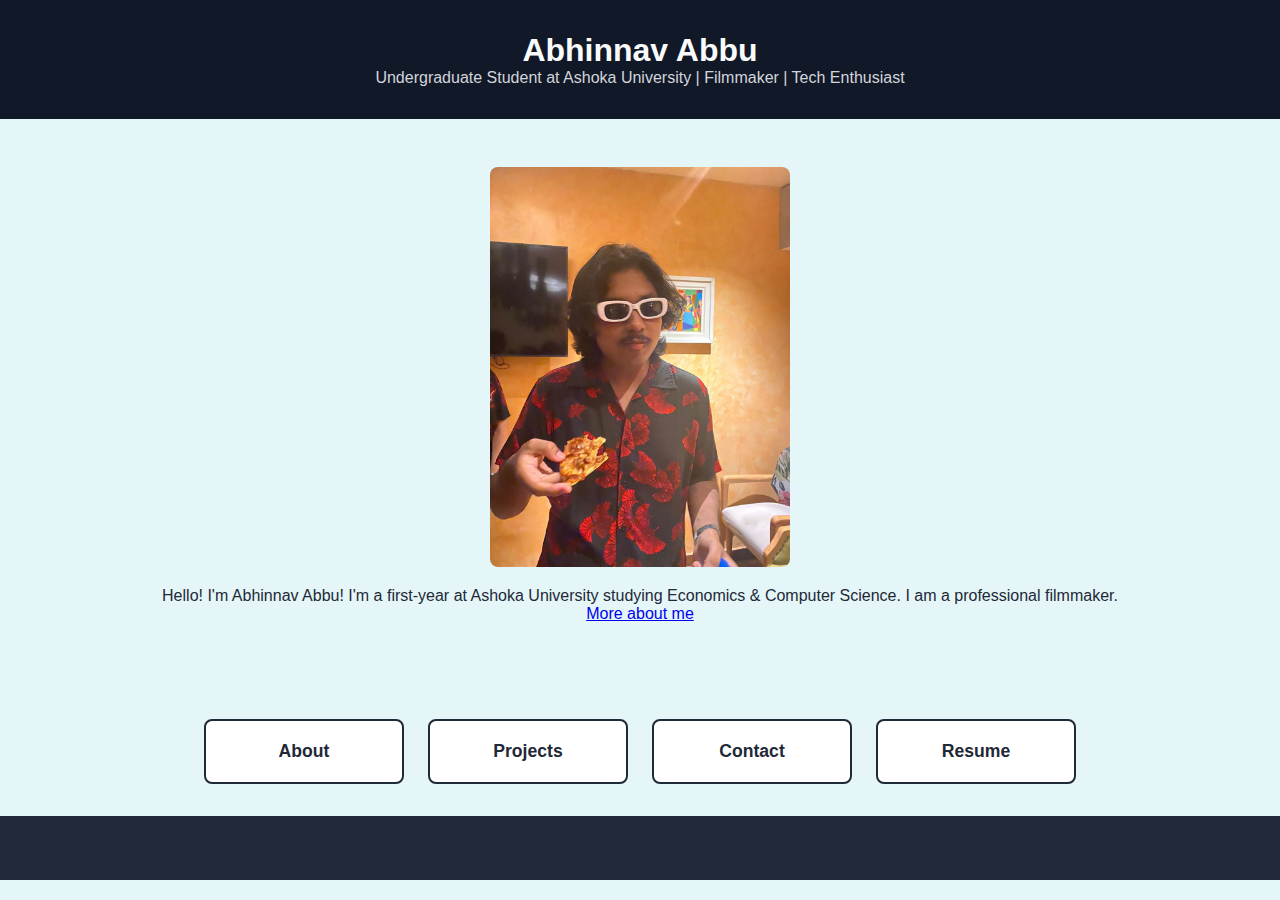
<file: index.html>
<!DOCTYPE html>
<html lang="en">
<head>
  <meta charset="UTF-8" />
  <title>Student Portfolio</title>
  <link rel="stylesheet" href="public/css/styles.css" />
</head>
<body>
  <header>
    <h1>Abhinnav Abbu</h1>
    <p>Undergraduate Student at Ashoka University | Filmmaker | Tech Enthusiast</p>
  </header>

  <section class="section">
    <section class="intro">
    
    <img src="public/assets/images/picture.jpg" alt="Profile picture"/>
    <p>Hello! I'm Abhinnav Abbu! I'm a first-year at Ashoka University studying Economics & Computer Science. I am a professional filmmaker.</p>
    <a href="about.html">More about me</a>
    </section>
  </section>

  <section class="section">
    <section class="links">
      <div class="link-box">
        <a href="about.html">About</a>
      </div>
      <div class="link-box">
        <a href="projects.html">Projects</a>
      </div>
      <div class="link-box">
        <a href="contact.html">Contact</a>
      </div>
      <div class="link-box">
        <a href="resume.html">Resume</a>
      </div>
    </section>
  </section>
  <footer>
  </footer>
</body>
</html>
</file>
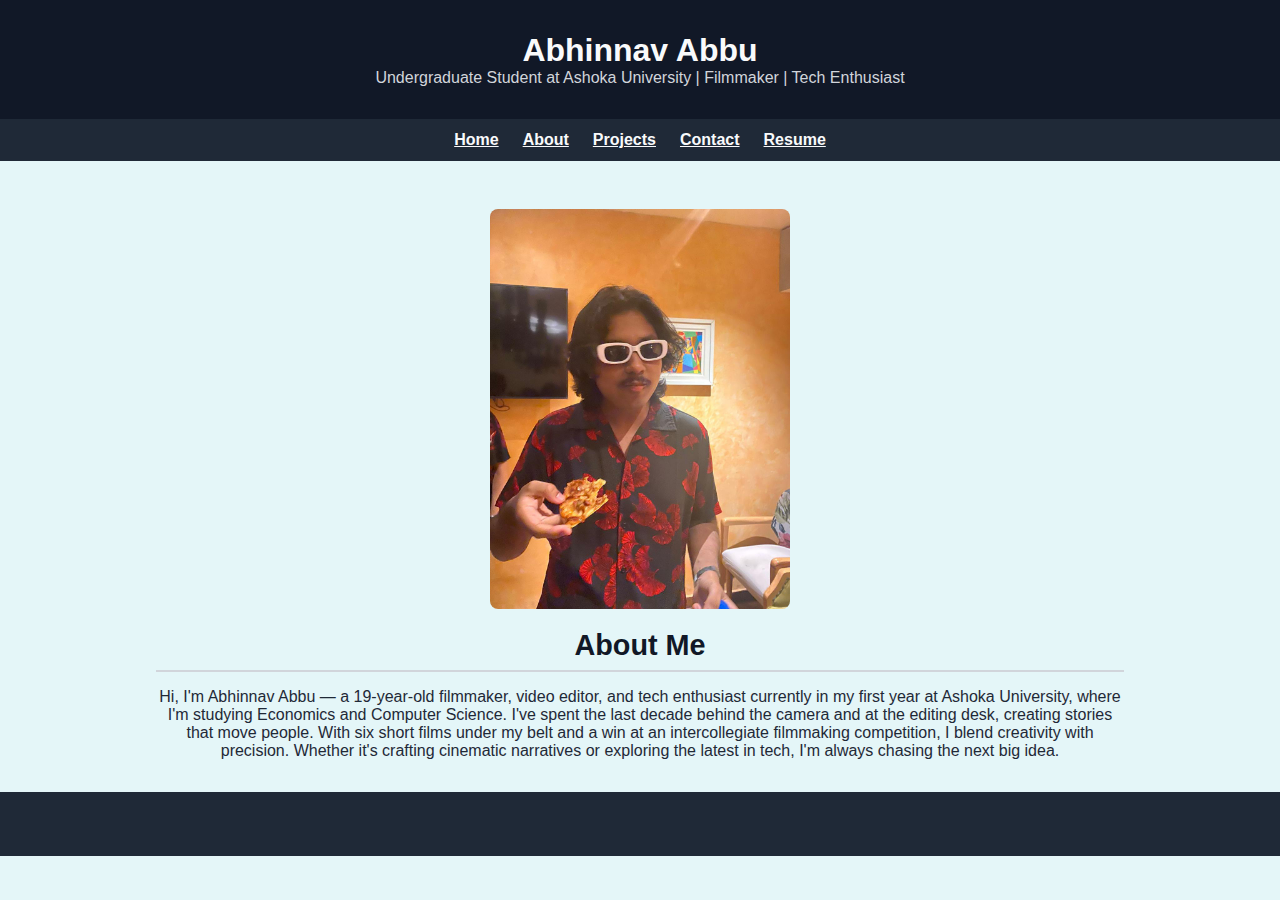
<file: about.html>
<!DOCTYPE html>
<html lang="en">
<head>
  <meta charset="UTF-8" />
  <title>About Me</title>
  <link rel="stylesheet" href="public/css/styles.css" />
</head>
<body>
  <header>
    <h1>Abhinnav Abbu</h1>
    <p>Undergraduate Student at Ashoka University | Filmmaker | Tech Enthusiast</p>
  </header>
  <nav>
    <a href="index.html">Home</a>
    <a href="about.html">About</a>
    <a href="projects.html">Projects</a>
    <a href="contact.html">Contact</a>
    <a href="resume.html">Resume</a>
  </nav>
  <section class="section">
    <section class="intro">
        <img src="public/assets/images/picture.jpg" alt="Profile picture" />
        <h2>About Me</h2>
        <p>
            Hi, I'm Abhinnav Abbu — a 19-year-old filmmaker, video editor, and tech enthusiast currently in my first year at Ashoka University, where I'm studying Economics and Computer Science. I've spent the last decade behind the camera and at the editing desk, creating stories that move people. With six short films under my belt and a win at an intercollegiate filmmaking competition, I blend creativity with precision. Whether it's crafting cinematic narratives or exploring the latest in tech, I'm always chasing the next big idea.
        </p>
    </section>
  </section>
  <footer>
</footer>
</body>
</html>
</file>
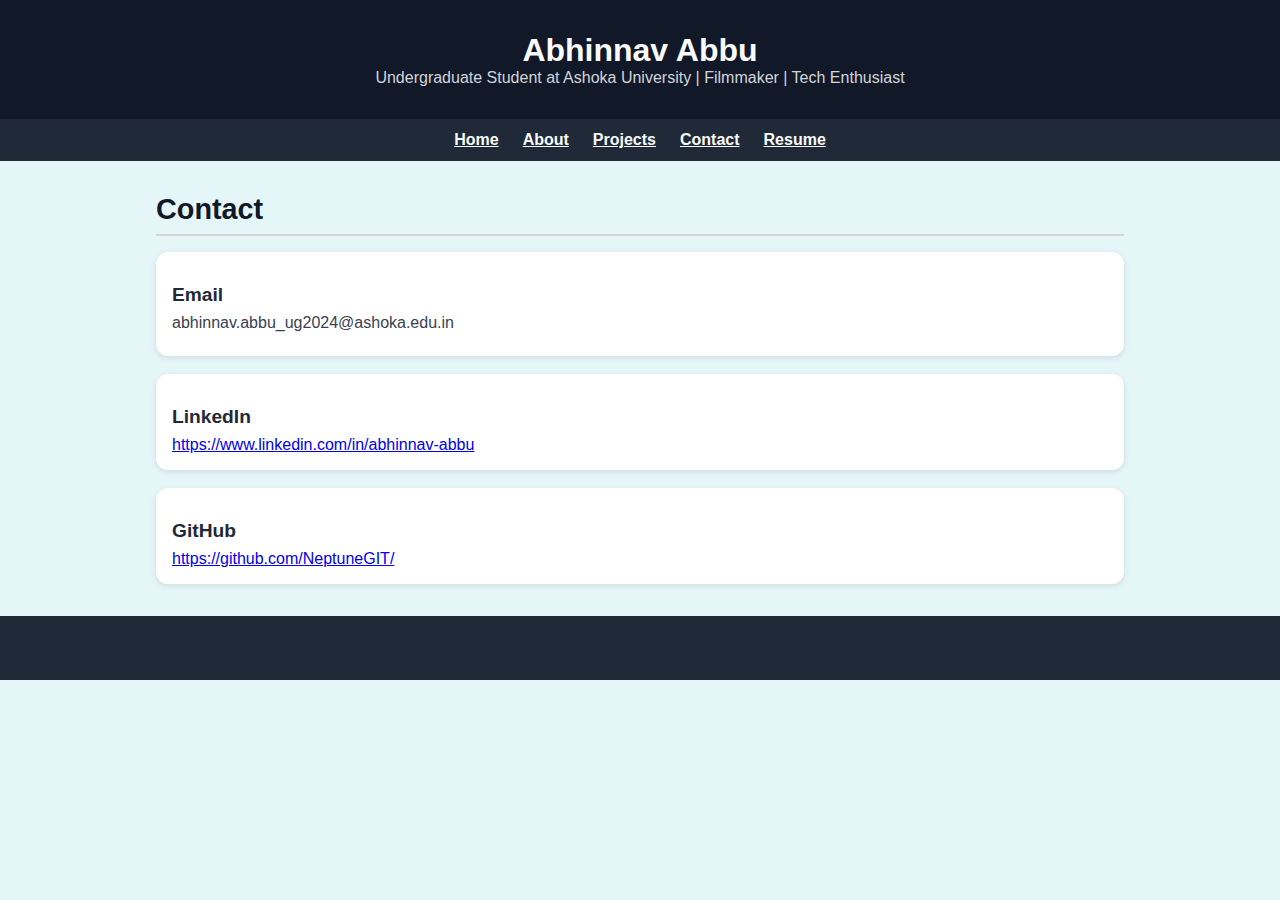
<file: contact.html>
<!DOCTYPE html>
<html lang="en">
<head>
  <meta charset="UTF-8" />
  <title>Contact</title>
  <link rel="stylesheet" href="public/css/styles.css" />
</head>
<body>
  <header>
    <h1>Abhinnav Abbu</h1>
    <p>Undergraduate Student at Ashoka University | Filmmaker | Tech Enthusiast</p>
  </header>
  <nav>
    <a href="index.html">Home</a>
    <a href="about.html">About</a>
    <a href="projects.html">Projects</a>
    <a href="contact.html">Contact</a>
    <a href="resume.html">Resume</a>
  </nav>
  <section class="section">
    <h2>Contact</h2>
    <div class="project-card">
      <h3>Email</h3>
      <p>abhinnav.abbu_ug2024@ashoka.edu.in</p>
    </div>
    <br>
    <div class="project-card">
        <h3>LinkedIn</h3>
        <a href="https://www.linkedin.com/in/abhinnav-abbu">https://www.linkedin.com/in/abhinnav-abbu</a>
    </div>
    <br>
    <div class="project-card">
        <h3>GitHub</h3>
        <a href="https://github.com/NeptuneGIT/">https://github.com/NeptuneGIT/</a>
    </div>
  </section>
  <footer>
</footer>
</body>
</html>
</file>
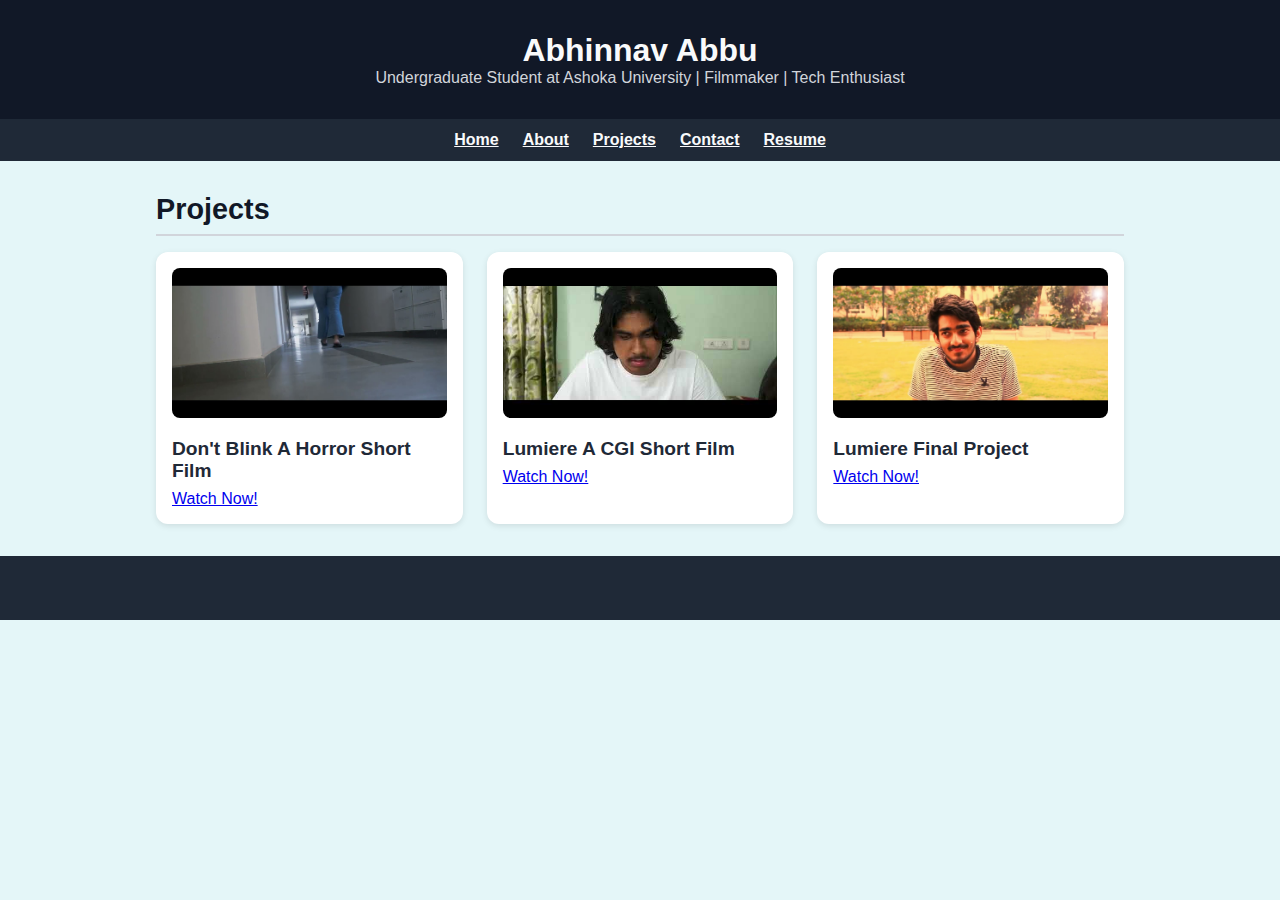
<file: projects.html>
<!DOCTYPE html>
<html lang="en">
<head>
  <meta charset="UTF-8" />
  <title>Projects</title>
  <link rel="stylesheet" href="public/css/styles.css" />
</head>
<body>
  <header>
    <h1>Abhinnav Abbu</h1>
    <p>Undergraduate Student at Ashoka University | Filmmaker | Tech Enthusiast</p>
  </header>
  <nav>
    <a href="index.html">Home</a>
    <a href="about.html">About</a>
    <a href="projects.html">Projects</a>
    <a href="contact.html">Contact</a>
    <a href="resume.html">Resume</a>
  </nav>
  <section class="section">
    <h2>Projects</h2>
    <div class="projects">
      <div class="project-card">
        <img src="public/assets/images/1st.jpg" alt="Project screenshot" />
        <h3>Don't Blink A Horror Short Film</h3>
        <a href="https://www.youtube.com/watch?v=1rPdROVW7qo">Watch Now!</a>
      </div>
      <div class="project-card">
        <img src="public/assets/images/2nd.jpg" alt="Project screenshot" />
        <h3>Lumiere A CGI Short Film</h3>
        <a href="https://www.youtube.com/watch?v=4GoXXBdNVE">Watch Now!</a>
      </div>
      <div class="project-card">
        <img src="public/assets/images/3rd.jpg" alt="Project screenshot" />
        <h3>Lumiere Final Project</h3>
        <a href="https://www.youtube.com/watch?v=OIvqOyg330A">Watch Now!</a>
      </div>
    </div>
  </section>
  <footer>
</footer>
</body>
</html>
</file>
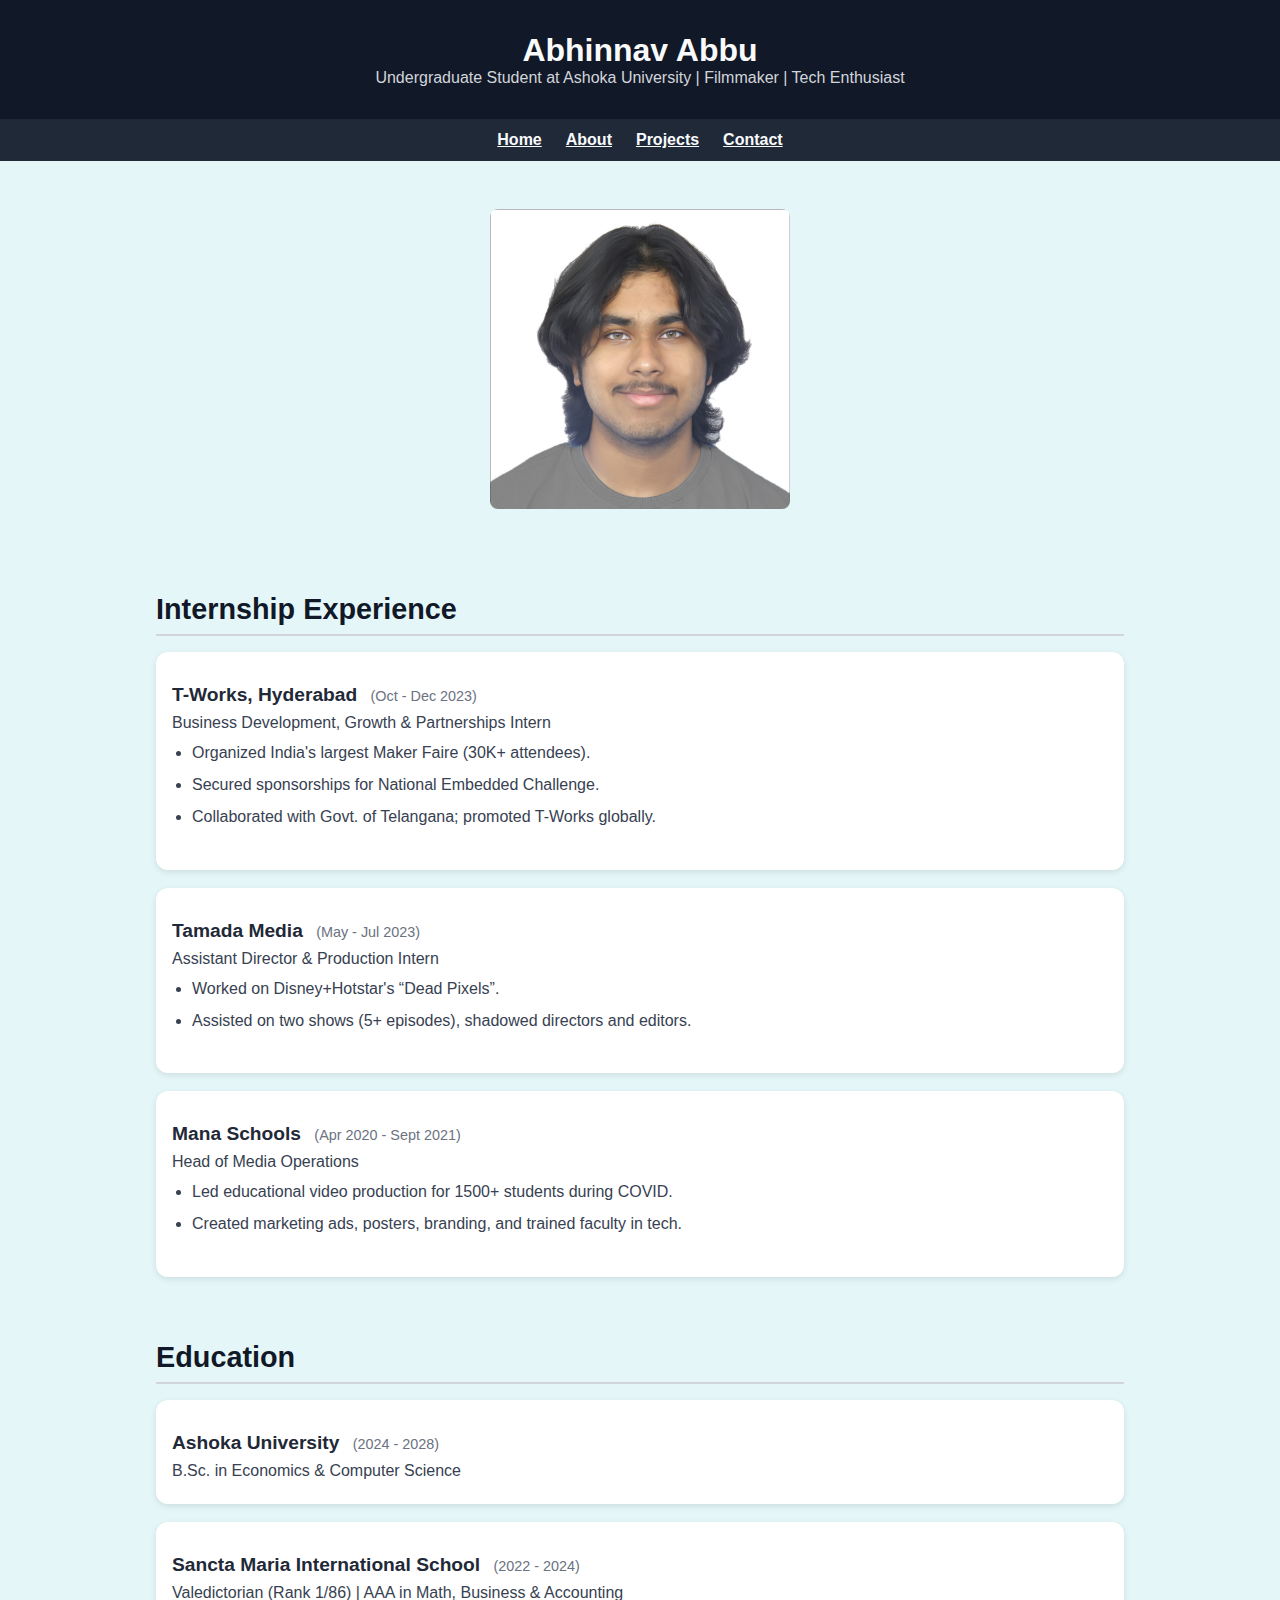
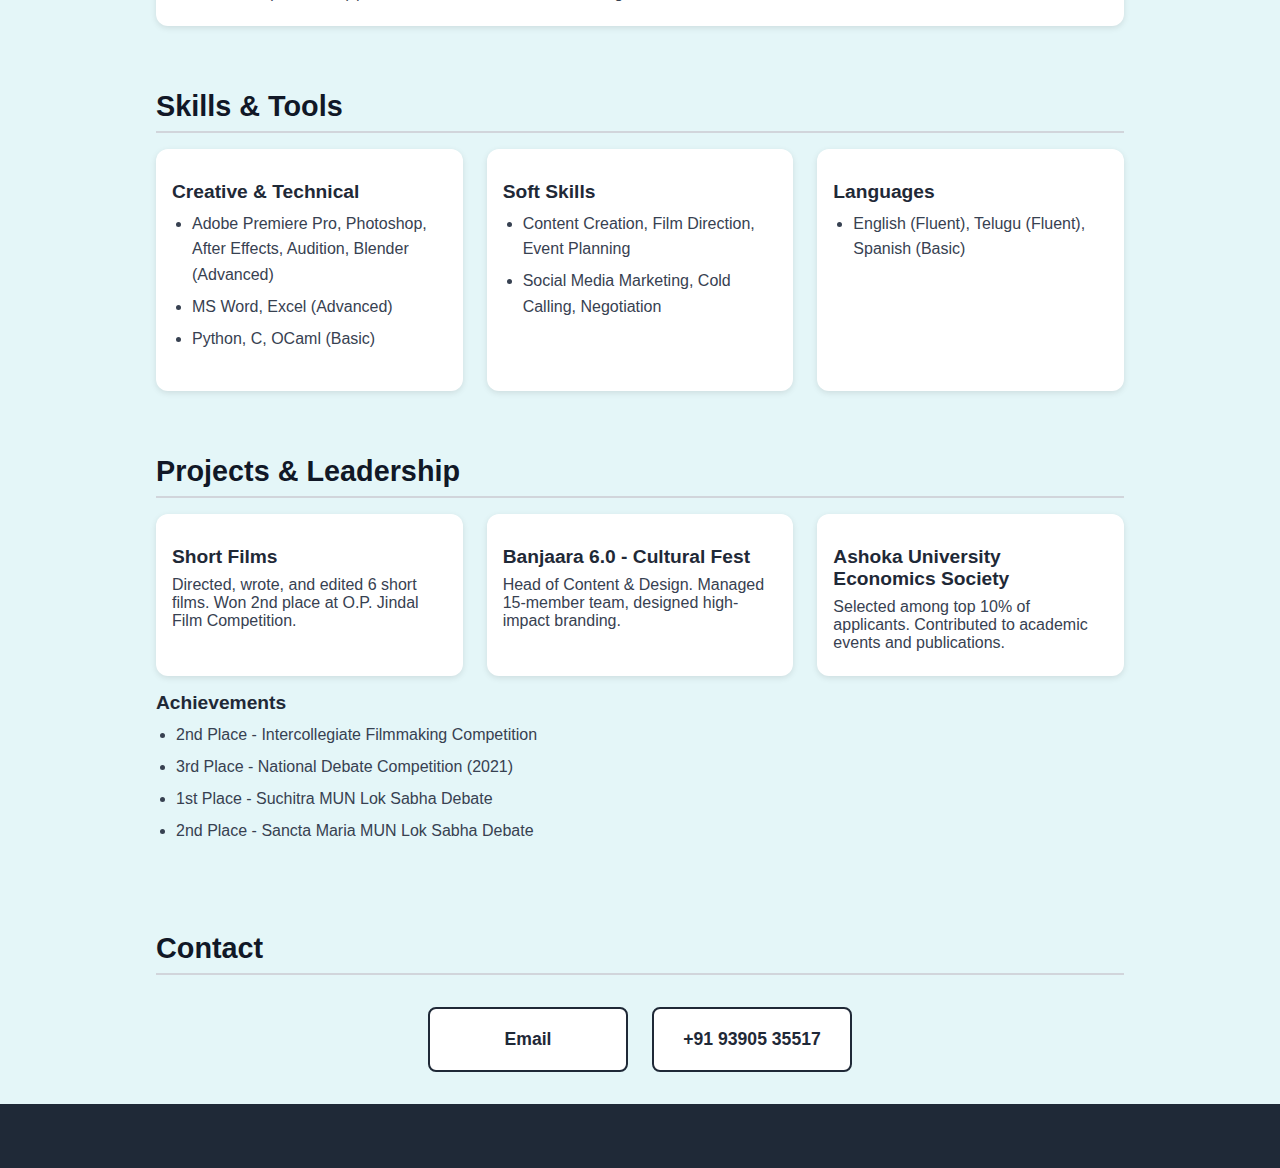
<file: resume.html>
<!DOCTYPE html>
<html lang="en">
<head>
  <meta charset="UTF-8" />
  <title>Abhinnav Abbu - Resume</title>
  <link rel="stylesheet" href="public/css/styles.css">
</head>
<body>
  <header>
    <h1>Abhinnav Abbu</h1>
    <p>Undergraduate Student at Ashoka University | Filmmaker | Tech Enthusiast</p>
  </header>

  <nav>
    <a href="index.html">Home</a>
    <a href="about.html">About</a>
    <a href="projects.html">Projects</a>
    <a href="contact.html">Contact</a>
  </nav>


  <section class="section intro">
    <img src="public/assets/images/passportsize.jpg" alt="Profile picture" />
  </section>
  
  <section class="section">
    <h2>Internship Experience</h2>
    <div class="project-card">
      <h3>T-Works, Hyderabad <span>(Oct - Dec 2023)</span></h3>
      <p>Business Development, Growth & Partnerships Intern</p>
      <ul>
        <li>Organized India's largest Maker Faire (30K+ attendees).</li>
        <li>Secured sponsorships for National Embedded Challenge.</li>
        <li>Collaborated with Govt. of Telangana; promoted T-Works globally.</li>
      </ul>
    </div>
    <br>
    <div class="project-card">
      <h3>Tamada Media <span>(May - Jul 2023)</span></h3>
      <p>Assistant Director & Production Intern</p>
      <ul>
        <li>Worked on Disney+Hotstar's “Dead Pixels”.</li>
        <li>Assisted on two shows (5+ episodes), shadowed directors and editors.</li>
      </ul>
    </div>
    <br>
    <div class="project-card">
      <h3>Mana Schools <span>(Apr 2020 - Sept 2021)</span></h3>
      <p>Head of Media Operations</p>
      <ul>
        <li>Led educational video production for 1500+ students during COVID.</li>
        <li>Created marketing ads, posters, branding, and trained faculty in tech.</li>
      </ul>
    </div>
  </section>

  <section class="section">
    <h2>Education</h2>
    <div class="project-card">
      <h3>Ashoka University <span>(2024 - 2028)</span></h3>
      <p>B.Sc. in Economics & Computer Science</p>
    </div>
    <br>
    <div class="project-card">
      <h3>Sancta Maria International School <span>(2022 - 2024)</span></h3>
      <p>Valedictorian (Rank 1/86) | AAA in Math, Business & Accounting</p>
    </div>
  </section>

  <section class="section">
    <h2>Skills & Tools</h2>
    <div class="projects">
      <div class="project-card">
        <h3>Creative & Technical</h3>
        <ul>
          <li>Adobe Premiere Pro, Photoshop, After Effects, Audition, Blender (Advanced)</li>
          <li>MS Word, Excel (Advanced)</li>
          <li>Python, C, OCaml (Basic)</li>
        </ul>
      </div>
      <div class="project-card">
        <h3>Soft Skills</h3>
        <ul>
          <li>Content Creation, Film Direction, Event Planning</li>
          <li>Social Media Marketing, Cold Calling, Negotiation</li>
        </ul>
      </div>
      <div class="project-card">
        <h3>Languages</h3>
        <ul>
          <li>English (Fluent), Telugu (Fluent), Spanish (Basic)</li>
        </ul>
      </div>
    </div>
  </section>

  <section class="section">
    <h2>Projects & Leadership</h2>
    <div class="projects">
      <div class="project-card">
        <h3>Short Films</h3>
        <p>Directed, wrote, and edited 6 short films. Won 2nd place at O.P. Jindal Film Competition.</p>
      </div>
      <div class="project-card">
        <h3>Banjaara 6.0 - Cultural Fest</h3>
        <p>Head of Content & Design. Managed 15-member team, designed high-impact branding.</p>
      </div>
      <div class="project-card">
        <h3>Ashoka University Economics Society</h3>
        <p>Selected among top 10% of applicants. Contributed to academic events and publications.</p>
      </div>
    </div>

    <h3>Achievements</h3>
    <ul>
      <li>2nd Place - Intercollegiate Filmmaking Competition</li>
      <li>3rd Place - National Debate Competition (2021)</li>
      <li>1st Place - Suchitra MUN Lok Sabha Debate</li>
      <li>2nd Place - Sancta Maria MUN Lok Sabha Debate</li>
    </ul>
  </section>

  <section class="section">
    <h2>Contact</h2>
    <div class="links">
      <div class="link-box">
        <a href="mailto:abhinnav.abbu_ug2024@ashoka.edu.in">Email</a>
      </div>
      <div class="link-box">
        <a href="tel:9390535517">+91 93905 35517</a>
      </div>
    </div>
  </section>
  <footer>
</footer>

</body>
</html>
</file>
<file: public/css/styles.css>
* {
    margin: 0;
    padding: 0;
    box-sizing: border-box;
    font-family: 'Inter', sans-serif;
  }
  body {
    background-color: #E4F6F8;
    color: #1f2937;
  }
  header {
    background-color: #111827;
    color: #f9fafb;
    padding: 2rem 1rem;
    text-align: center;
  }
  header h1 {
    font-size: 2rem;
  }
  header p {
    font-size: 1rem;
    color: #d1d5db;
  }
  nav {
    display: flex;
    justify-content: center;
    gap: 1.5rem;
    background-color: #1f2937;
    padding: 0.75rem;
  }
  nav a {
    color: #f9fafb;
    font-weight: bold;
    transition: color 0.2s ease;
  }
  nav a:hover {
    color: #60a5fa;
  }
  .section {
    padding: 2rem 1rem;
    max-width: 1000px;
    margin: auto;
  }
  .intro {
    text-align: center;
  }
  .intro img {
    width: 300px;
    margin: 1rem auto;
    border-radius: 8px;
  }
  .projects {
    display: grid;
    grid-template-columns: repeat(auto-fit, minmax(250px, 1fr));
    gap: 1.5rem;
  }
  .project-card {
    background-color: #ffffff;
    padding: 1rem;
    border-radius: 12px;
    box-shadow: 0 2px 6px rgba(0, 0, 0, 0.1);
  }
  .project-card img {
    width: 100%;
    height: 150px;
    object-fit: cover;
    border-radius: 8px;
  }
  .links {
    display: flex;
    justify-content: center;
    gap: 1.5rem;
    margin-top: 2rem;
  }

  .link-box {
    background-color: #ffffff;
    border: 2px solid #1f2937;
    border-radius: 8px;
    padding: 20px;
    text-align: center;
    width: 200px;
    transition: transform 0.2s ease, box-shadow 0.2s ease;
  }

  .link-box a {
    color: #1f2937;
    font-weight: bold;
    text-decoration: none;
    font-size: 1.1rem;
    display: block;
  }

  .link-box a:hover {
    color: #60a5fa;
    border-color: #60a5fa; 
  }

  .link-box:hover {
    transform: translateY(-4px);
    box-shadow: 0 6px 12px rgba(0, 0, 0, 0.1);
  }

  .section h2 {
    font-size: 1.8rem;
    margin-bottom: 1rem;
    color: #111827;
    border-bottom: 2px solid #d1d5db;
    padding-bottom: 0.5rem;
  }

  .section h3 {
    font-size: 1.2rem;
    margin-top: 1rem;
    margin-bottom: 0.5rem;
    color: #1f2937;
  }

  .section h3 span {
    font-size: 0.9rem;
    color: #6b7280;
    font-weight: normal;
    margin-left: 0.5rem;
  }

  .section ul {
    margin-left: 1.25rem;
    margin-bottom: 1.5rem;
    line-height: 1.6;
    color: #374151;
  }

  .section ul li {
    list-style-type: disc;
    margin-bottom: 0.4rem;
  }

  .project-card p {
    margin-bottom: 0.5rem;
    color: #374151;
  }

  .project-card {
    transition: transform 0.2s ease, box-shadow 0.2s ease;
  }

  .project-card:hover {
    transform: translateY(-4px);
    box-shadow: 0 6px 12px rgba(0, 0, 0, 0.1);
  }

  footer {
    text-align: center;
    padding: 2rem 1rem;
    background-color: #1f2937;
    color: #9ca3af;
    font-size: 0.9rem;
  }
</file>
